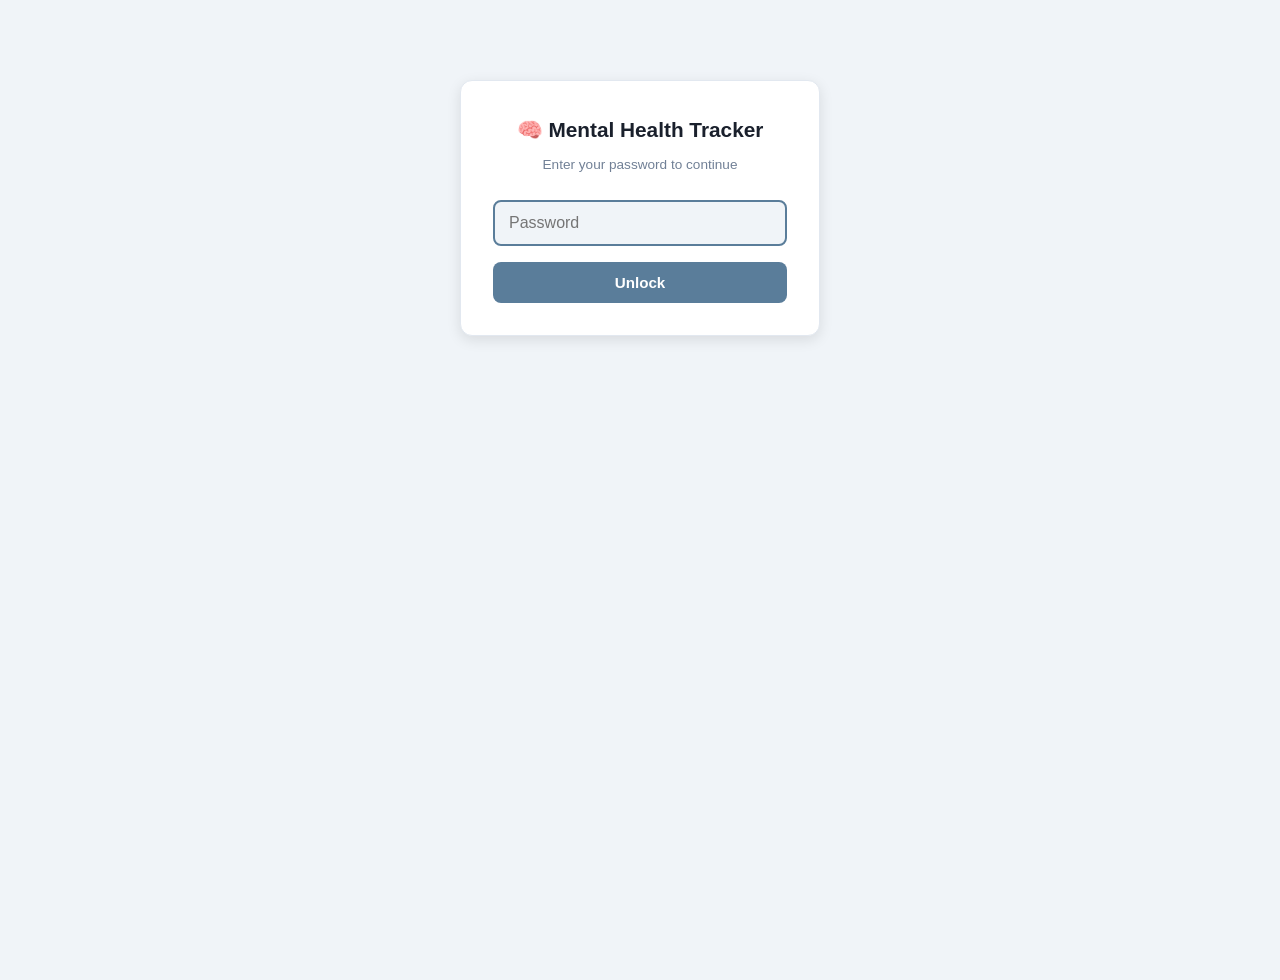
<file: templates/login.html>
<!DOCTYPE html>
<html lang="en">
<head>
    <meta charset="UTF-8">
    <meta name="viewport" content="width=device-width, initial-scale=1.0">
    <title>Mental Health Tracker - Login</title>
    <link rel="stylesheet" href="/static/style.css">
    <style>
        .login-container {
            max-width: 360px;
            margin: 80px auto;
            padding: 32px;
            background: var(--card);
            border-radius: var(--radius);
            box-shadow: var(--shadow-lg);
            border: 1px solid var(--border);
        }
        .login-title {
            font-size: 1.3rem;
            font-weight: 700;
            margin-bottom: 8px;
            text-align: center;
        }
        .login-subtitle {
            font-size: 0.85rem;
            color: var(--text-muted);
            text-align: center;
            margin-bottom: 24px;
        }
        .login-input {
            width: 100%;
            padding: 12px 14px;
            border: 2px solid var(--border);
            border-radius: var(--radius-sm);
            font-family: var(--font);
            font-size: 1rem;
            color: var(--text);
            background: var(--bg);
            margin-bottom: 16px;
        }
        .login-input:focus {
            outline: none;
            border-color: var(--primary);
        }
        .login-error {
            color: var(--danger);
            font-size: 0.85rem;
            text-align: center;
            margin-bottom: 12px;
            display: none;
        }
    </style>
</head>
<body>
    <div class="login-container">
        <div class="login-title">🧠 Mental Health Tracker</div>
        <div class="login-subtitle">Enter your password to continue</div>
        <div class="login-error" id="error">Wrong password</div>
        <form onsubmit="doLogin(event)">
            <input type="password" class="login-input" id="password"
                   placeholder="Password" autofocus autocomplete="current-password">
            <button type="submit" class="btn btn-primary btn-block">Unlock</button>
        </form>
    </div>
    <script>
    async function doLogin(e) {
        e.preventDefault();
        const pw = document.getElementById('password').value;
        const errEl = document.getElementById('error');
        errEl.style.display = 'none';
        try {
            const res = await fetch('/login', {
                method: 'POST',
                headers: {'Content-Type': 'application/json'},
                body: JSON.stringify({password: pw}),
            });
            if (res.ok) {
                window.location.reload();
            } else {
                errEl.style.display = 'block';
                document.getElementById('password').select();
            }
        } catch (err) {
            errEl.textContent = 'Connection failed';
            errEl.style.display = 'block';
        }
    }
    </script>
</body>
</html>
</file>
<file: static/style.css>
:root {
    --bg: #f0f4f8;
    --card: #ffffff;
    --primary: #5a7d9a;
    --primary-hover: #4a6d8a;
    --primary-light: #ebf4fa;
    --text: #1a202c;
    --text-muted: #718096;
    --border: #e2e8f0;
    --success: #48bb78;
    --success-bg: #f0fff4;
    --warning: #ed8936;
    --danger: #e53e3e;
    --danger-bg: #fff5f5;
    --selected: #ebf8ff;
    --selected-border: #5a7d9a;
    --radius: 12px;
    --radius-sm: 8px;
    --shadow: 0 1px 3px rgba(0,0,0,0.08), 0 1px 2px rgba(0,0,0,0.06);
    --shadow-lg: 0 4px 14px rgba(0,0,0,0.1);
    --max-width: 560px;
    --font: -apple-system, BlinkMacSystemFont, 'Segoe UI', Roboto, Oxygen, Ubuntu, Cantarell, sans-serif;
}

@media (prefers-color-scheme: dark) {
    :root {
        --bg: #1a202c;
        --card: #2d3748;
        --primary: #7fb3d3;
        --primary-hover: #9ac5e0;
        --primary-light: #2a3a4a;
        --text: #e2e8f0;
        --text-muted: #a0aec0;
        --border: #4a5568;
        --success: #68d391;
        --success-bg: #1a3a2a;
        --warning: #f6ad55;
        --danger: #fc8181;
        --danger-bg: #3a1a1a;
        --selected: #2a3a4a;
        --selected-border: #7fb3d3;
        --shadow: 0 1px 3px rgba(0,0,0,0.3);
        --shadow-lg: 0 4px 14px rgba(0,0,0,0.4);
    }
}

* { box-sizing: border-box; margin: 0; padding: 0; }

body {
    font-family: var(--font);
    background: var(--bg);
    color: var(--text);
    line-height: 1.6;
    min-height: 100vh;
}

#app {
    max-width: var(--max-width);
    margin: 0 auto;
    padding: 16px;
    padding-bottom: 80px;
}

.loading {
    text-align: center;
    padding: 60px 20px;
    color: var(--text-muted);
    font-size: 1.1rem;
}

/* Header */
.header {
    display: flex;
    align-items: center;
    justify-content: space-between;
    padding: 12px 0;
    margin-bottom: 20px;
}

.header h1 {
    font-size: 1.4rem;
    font-weight: 700;
    color: var(--text);
}

.header-date {
    font-size: 0.85rem;
    color: var(--text-muted);
}

.header-back {
    display: flex;
    align-items: center;
    gap: 8px;
    background: none;
    border: none;
    color: var(--primary);
    font-size: 1rem;
    cursor: pointer;
    padding: 4px 0;
    font-family: var(--font);
}

.header-back:hover { opacity: 0.8; }

/* Navigation tabs */
.nav-tabs {
    display: flex;
    gap: 8px;
    margin-bottom: 20px;
}

.nav-tab {
    flex: 1;
    padding: 10px;
    text-align: center;
    background: var(--card);
    border: 2px solid var(--border);
    border-radius: var(--radius-sm);
    cursor: pointer;
    font-size: 0.9rem;
    font-weight: 600;
    color: var(--text-muted);
    font-family: var(--font);
    transition: all 0.15s;
}

.nav-tab:hover { border-color: var(--primary); color: var(--text); }
.nav-tab.active { border-color: var(--primary); color: var(--primary); background: var(--primary-light); }

/* Cards */
.card {
    background: var(--card);
    border-radius: var(--radius);
    padding: 20px;
    margin-bottom: 12px;
    box-shadow: var(--shadow);
    border: 1px solid var(--border);
    cursor: pointer;
    transition: box-shadow 0.15s, border-color 0.15s;
}

.card:hover {
    box-shadow: var(--shadow-lg);
    border-color: var(--primary);
}

.card-title {
    font-size: 1.1rem;
    font-weight: 600;
    margin-bottom: 4px;
}

.card-desc {
    font-size: 0.85rem;
    color: var(--text-muted);
    margin-bottom: 8px;
}

.card-meta {
    font-size: 0.8rem;
    color: var(--text-muted);
    display: flex;
    gap: 12px;
}

.card-badge {
    display: inline-block;
    padding: 2px 10px;
    border-radius: 20px;
    font-size: 0.75rem;
    font-weight: 600;
}

.badge-resume {
    background: var(--warning);
    color: #fff;
}

.badge-score {
    background: var(--primary-light);
    color: var(--primary);
    border: 1px solid var(--primary);
}

/* Progress bar */
.progress-container {
    margin-bottom: 24px;
}

.progress-text {
    display: flex;
    justify-content: space-between;
    font-size: 0.8rem;
    color: var(--text-muted);
    margin-bottom: 6px;
}

.progress-bar {
    height: 6px;
    background: var(--border);
    border-radius: 3px;
    overflow: hidden;
}

.progress-fill {
    height: 100%;
    background: var(--primary);
    border-radius: 3px;
    transition: width 0.3s ease;
}

/* Question */
.question-section {
    font-size: 0.8rem;
    color: var(--primary);
    font-weight: 600;
    text-transform: uppercase;
    letter-spacing: 0.05em;
    margin-bottom: 8px;
}

.question-text {
    font-size: 1.15rem;
    font-weight: 500;
    margin-bottom: 6px;
    line-height: 1.5;
}

.question-desc {
    font-size: 0.85rem;
    color: var(--text-muted);
    margin-bottom: 20px;
    font-style: italic;
}

/* Options */
.options {
    display: flex;
    flex-direction: column;
    gap: 8px;
    margin-bottom: 24px;
}

.option {
    display: flex;
    align-items: center;
    gap: 12px;
    padding: 14px 16px;
    background: var(--card);
    border: 2px solid var(--border);
    border-radius: var(--radius-sm);
    cursor: pointer;
    transition: all 0.15s;
    font-size: 1rem;
    font-family: var(--font);
    color: var(--text);
}

.option:hover {
    border-color: var(--primary);
    background: var(--primary-light);
}

.option.selected {
    border-color: var(--selected-border);
    background: var(--selected);
}

.option-radio {
    width: 20px;
    height: 20px;
    border-radius: 50%;
    border: 2px solid var(--border);
    flex-shrink: 0;
    display: flex;
    align-items: center;
    justify-content: center;
    transition: all 0.15s;
}

.option.selected .option-radio {
    border-color: var(--selected-border);
}

.option.selected .option-radio::after {
    content: '';
    width: 10px;
    height: 10px;
    border-radius: 50%;
    background: var(--selected-border);
}

/* Checkbox variant */
.option-check {
    width: 20px;
    height: 20px;
    border-radius: 4px;
    border: 2px solid var(--border);
    flex-shrink: 0;
    display: flex;
    align-items: center;
    justify-content: center;
    transition: all 0.15s;
    font-size: 0.8rem;
    color: #fff;
}

.option.selected .option-check {
    border-color: var(--selected-border);
    background: var(--selected-border);
}

.option.selected .option-check::after {
    content: '\2713';
}

/* Yes/No buttons */
.yesno-options {
    display: flex;
    gap: 12px;
    margin-bottom: 24px;
}

.yesno-btn {
    flex: 1;
    padding: 18px;
    font-size: 1.1rem;
    font-weight: 600;
    border: 2px solid var(--border);
    border-radius: var(--radius-sm);
    cursor: pointer;
    text-align: center;
    transition: all 0.15s;
    font-family: var(--font);
    background: var(--card);
    color: var(--text);
}

.yesno-btn:hover { border-color: var(--primary); }
.yesno-btn.selected { border-color: var(--selected-border); background: var(--selected); }

/* Dimmed: would cause contradiction, but still clickable */
.yesno-btn.dimmed,
.option.dimmed {
    opacity: 0.4;
    border-style: dashed;
    border-color: var(--danger);
}
.yesno-btn.dimmed:hover,
.option.dimmed:hover {
    opacity: 0.7;
    border-color: var(--danger);
}

/* Text input */
.text-input {
    width: 100%;
    min-height: 100px;
    padding: 12px;
    border: 2px solid var(--border);
    border-radius: var(--radius-sm);
    font-family: var(--font);
    font-size: 1rem;
    color: var(--text);
    background: var(--card);
    resize: vertical;
    line-height: 1.5;
}

.text-input:focus {
    outline: none;
    border-color: var(--primary);
}

/* Navigation buttons */
.nav-buttons {
    display: flex;
    justify-content: space-between;
    gap: 12px;
    margin-top: 20px;
}

.btn {
    padding: 12px 24px;
    border: none;
    border-radius: var(--radius-sm);
    font-size: 0.95rem;
    font-weight: 600;
    cursor: pointer;
    font-family: var(--font);
    transition: all 0.15s;
}

.btn-primary {
    background: var(--primary);
    color: #fff;
}

.btn-primary:hover { background: var(--primary-hover); }

.btn-secondary {
    background: var(--border);
    color: var(--text);
}

.btn-secondary:hover { opacity: 0.8; }

.btn-danger {
    background: transparent;
    color: var(--danger);
    border: 1px solid var(--danger);
}

.btn-danger:hover { background: var(--danger-bg); }

.btn-success {
    background: var(--success);
    color: #fff;
}

.btn-success:hover { opacity: 0.9; }

.btn-block {
    width: 100%;
    display: block;
}

.btn:disabled {
    opacity: 0.5;
    cursor: not-allowed;
}

/* Summary */
.summary-card {
    background: var(--card);
    border-radius: var(--radius);
    padding: 16px;
    margin-bottom: 12px;
    border: 1px solid var(--border);
}

.summary-section {
    font-size: 0.8rem;
    color: var(--primary);
    font-weight: 600;
    text-transform: uppercase;
    letter-spacing: 0.05em;
    margin-bottom: 4px;
}

.summary-question {
    font-weight: 500;
    margin-bottom: 4px;
}

.summary-answer {
    color: var(--primary);
    font-weight: 600;
}

.summary-unanswered {
    color: var(--text-muted);
    font-style: italic;
}

/* Score display */
.score-card {
    background: var(--primary-light);
    border: 2px solid var(--primary);
    border-radius: var(--radius);
    padding: 20px;
    text-align: center;
    margin-bottom: 20px;
}

.score-value {
    font-size: 2rem;
    font-weight: 700;
    color: var(--primary);
}

.score-label {
    font-size: 1rem;
    color: var(--text);
    font-weight: 500;
}

.score-sublabel {
    font-size: 0.85rem;
    color: var(--text-muted);
    margin-top: 4px;
}

/* History */
.history-group-title {
    font-size: 0.85rem;
    color: var(--text-muted);
    font-weight: 600;
    padding: 8px 0;
    margin-top: 12px;
}

.history-card {
    background: var(--card);
    border-radius: var(--radius-sm);
    padding: 14px 16px;
    margin-bottom: 8px;
    border: 1px solid var(--border);
    display: flex;
    justify-content: space-between;
    align-items: center;
    cursor: pointer;
    transition: all 0.15s;
}

.history-card:hover { border-color: var(--primary); }

.history-title {
    font-weight: 600;
    font-size: 0.95rem;
}

.history-time {
    font-size: 0.8rem;
    color: var(--text-muted);
}

.history-score {
    text-align: right;
}

.history-score-value {
    font-weight: 700;
    color: var(--primary);
}

.history-score-label {
    font-size: 0.75rem;
    color: var(--text-muted);
}

/* Empty state */
.empty-state {
    text-align: center;
    padding: 40px 20px;
    color: var(--text-muted);
}

.empty-state-icon {
    font-size: 2.5rem;
    margin-bottom: 12px;
}

/* Resume banner */
.resume-banner {
    background: var(--card);
    border: 2px solid var(--warning);
    border-radius: var(--radius);
    padding: 16px;
    margin-bottom: 16px;
    display: flex;
    align-items: center;
    justify-content: space-between;
    gap: 12px;
}

.resume-info {
    flex: 1;
}

.resume-title {
    font-weight: 600;
    font-size: 0.95rem;
}

.resume-detail {
    font-size: 0.8rem;
    color: var(--text-muted);
}

.resume-actions {
    display: flex;
    gap: 8px;
}

/* Autosave indicator */
.autosave-indicator {
    position: fixed;
    top: 12px;
    right: 12px;
    font-size: 0.75rem;
    color: var(--text-muted);
    background: var(--card);
    padding: 4px 10px;
    border-radius: 20px;
    box-shadow: var(--shadow);
    opacity: 0;
    transition: opacity 0.3s;
    z-index: 100;
}

.autosave-indicator.visible { opacity: 1; }
.autosave-indicator.saved { color: var(--success); }

/* Confirm dialog */
.confirm-overlay {
    position: fixed;
    inset: 0;
    background: rgba(0,0,0,0.4);
    display: flex;
    align-items: center;
    justify-content: center;
    z-index: 200;
    padding: 20px;
}

.confirm-dialog {
    background: var(--card);
    border-radius: var(--radius);
    padding: 24px;
    max-width: 360px;
    width: 100%;
    box-shadow: var(--shadow-lg);
}

.confirm-title {
    font-size: 1.1rem;
    font-weight: 600;
    margin-bottom: 8px;
}

.confirm-message {
    font-size: 0.9rem;
    color: var(--text-muted);
    margin-bottom: 20px;
}

.confirm-buttons {
    display: flex;
    gap: 8px;
    justify-content: flex-end;
}

/* Flow button */
.flow-btn {
    margin-bottom: 16px;
    padding: 18px 20px;
    font-size: 1.15rem;
    text-align: left;
    display: flex;
    flex-direction: column;
    gap: 4px;
    border-radius: var(--radius);
}

.flow-btn-meta {
    font-size: 0.8rem;
    font-weight: 400;
    opacity: 0.85;
}

.flow-progress-label {
    font-size: 0.8rem;
    color: var(--primary);
    font-weight: 600;
    margin-bottom: 4px;
    text-align: center;
}

.section-label {
    font-size: 0.8rem;
    color: var(--text-muted);
    font-weight: 600;
    text-transform: uppercase;
    letter-spacing: 0.05em;
    margin-bottom: 10px;
    margin-top: 8px;
}

/* History controls */
.h-toolbar {
    display: flex;
    gap: 6px;
    align-items: center;
    margin-bottom: 8px;
}

.h-search {
    flex: 1;
    padding: 8px 12px;
    border: 2px solid var(--border);
    border-radius: var(--radius-sm);
    font-family: var(--font);
    font-size: 0.9rem;
    color: var(--text);
    background: var(--card);
}

.h-search:focus { outline: none; border-color: var(--primary); }

.h-icon-btn {
    width: 36px;
    height: 36px;
    display: flex;
    align-items: center;
    justify-content: center;
    border: 2px solid var(--border);
    border-radius: var(--radius-sm);
    background: var(--card);
    color: var(--text-muted);
    cursor: pointer;
    flex-shrink: 0;
    transition: all 0.15s;
}

.h-icon-btn:hover { border-color: var(--primary); color: var(--primary); }
.h-icon-btn.active { border-color: var(--primary); color: var(--primary); background: var(--primary-light); }

.h-filter-panel {
    margin-bottom: 10px;
    background: var(--card);
    border: 1px solid var(--border);
    border-radius: var(--radius-sm);
    padding: 12px;
}

.hf-section {
    margin-bottom: 10px;
}

.hf-section:last-child { margin-bottom: 0; }

.hf-label {
    display: block;
    font-size: 0.7rem;
    font-weight: 700;
    text-transform: uppercase;
    letter-spacing: 0.04em;
    color: var(--text-muted);
    margin-bottom: 6px;
}

.hf-checks {
    display: flex;
    flex-wrap: wrap;
    gap: 6px;
}

.hf-check {
    display: inline-flex;
    align-items: center;
    gap: 5px;
    font-size: 0.8rem;
    cursor: pointer;
    user-select: none;
    padding: 4px 8px;
    border-radius: 4px;
    transition: background 0.1s;
}

.hf-check:hover { background: var(--primary-light); }

.hf-date-presets {
    display: flex;
    gap: 4px;
    flex-wrap: wrap;
}

.hf-preset {
    padding: 5px 10px;
    border: 1px solid var(--border);
    border-radius: 4px;
    background: var(--card);
    font-family: var(--font);
    font-size: 0.78rem;
    color: var(--text-muted);
    cursor: pointer;
    transition: all 0.15s;
}

.hf-preset:hover { border-color: var(--primary); color: var(--text); }
.hf-preset.active { border-color: var(--primary); background: var(--primary-light); color: var(--primary); font-weight: 600; }

.hf-custom-date {
    display: flex;
    align-items: center;
    gap: 8px;
    margin-top: 8px;
}

.hf-custom-date input {
    padding: 5px 8px;
    border: 1px solid var(--border);
    border-radius: 4px;
    font-family: var(--font);
    font-size: 0.82rem;
    color: var(--text);
    background: var(--bg);
}

.hf-custom-date input:focus { outline: none; border-color: var(--primary); }
.hf-custom-date span { font-size: 0.8rem; color: var(--text-muted); }

.h-select-actions {
    display: flex;
    gap: 6px;
}

.badge-generated {
    background: #fef3c7;
    color: #92400e;
    border: 1px solid #f59e0b;
}

.export-formats {
    display: flex;
    flex-direction: column;
    gap: 8px;
    margin-top: 8px;
}

.export-formats label {
    display: flex;
    align-items: center;
    gap: 8px;
    font-size: 0.9rem;
    cursor: pointer;
}

/* Generate modal */
.gen-dialog {
    background: var(--card);
    border-radius: var(--radius);
    padding: 24px;
    max-width: 480px;
    width: 100%;
    box-shadow: var(--shadow-lg);
    max-height: 80vh;
    overflow-y: auto;
}

.gen-row {
    padding: 10px 0;
    border-bottom: 1px solid var(--border);
}

.gen-row:last-of-type { border-bottom: none; }

.gen-opts {
    display: flex;
    align-items: center;
    gap: 12px;
    margin-top: 6px;
    padding-left: 25px;
}

.gen-days {
    font-size: 0.82rem;
    color: var(--text-muted);
}

.gen-days input {
    width: 70px;
    padding: 4px 6px;
    border: 1px solid var(--border);
    border-radius: 4px;
    font-family: var(--font);
    font-size: 0.82rem;
    color: var(--text);
    background: var(--bg);
}

.gen-days input:focus { outline: none; border-color: var(--primary); }

/* Selection */
.h-select-bar {
    display: flex;
    align-items: center;
    justify-content: space-between;
    padding: 8px 0;
    margin-bottom: 4px;
    border-bottom: 1px solid var(--border);
}

.h-select-all {
    display: flex;
    align-items: center;
    gap: 8px;
    cursor: pointer;
    font-size: 0.85rem;
    color: var(--text-muted);
    user-select: none;
}

.h-check {
    width: 20px;
    height: 20px;
    border: 2px solid var(--border);
    border-radius: 4px;
    display: inline-flex;
    align-items: center;
    justify-content: center;
    font-size: 0.75rem;
    color: #fff;
    flex-shrink: 0;
    transition: all 0.15s;
    cursor: pointer;
}

.h-check.checked {
    background: var(--primary);
    border-color: var(--primary);
}

.history-card.h-selected {
    border-color: var(--primary);
    background: var(--primary-light);
}

.history-card {
    display: flex;
    align-items: center;
    gap: 10px;
}

.h-card-body {
    flex: 1;
    min-width: 0;
}

.history-controls {
    margin-bottom: 16px;
}

.search-input {
    width: 100%;
    padding: 10px 14px;
    border: 2px solid var(--border);
    border-radius: var(--radius-sm);
    font-family: var(--font);
    font-size: 0.95rem;
    color: var(--text);
    background: var(--card);
    margin-bottom: 8px;
}

.search-input:focus {
    outline: none;
    border-color: var(--primary);
}

.history-filters {
    display: flex;
    gap: 8px;
}

.filter-select {
    flex: 1;
    padding: 8px 10px;
    border: 2px solid var(--border);
    border-radius: var(--radius-sm);
    font-family: var(--font);
    font-size: 0.85rem;
    color: var(--text);
    background: var(--card);
    cursor: pointer;
    -webkit-appearance: none;
    appearance: none;
    background-image: url("data:image/svg+xml,%3Csvg xmlns='http://www.w3.org/2000/svg' width='12' height='12' fill='%23718096' viewBox='0 0 16 16'%3E%3Cpath d='M8 11L3 6h10z'/%3E%3C/svg%3E");
    background-repeat: no-repeat;
    background-position: right 10px center;
    padding-right: 28px;
}

.filter-select:focus {
    outline: none;
    border-color: var(--primary);
}

.history-count {
    text-align: center;
    font-size: 0.8rem;
    color: var(--text-muted);
    padding: 12px 0;
}

.badge-flow {
    background: var(--primary-light);
    color: var(--primary);
    border: 1px solid var(--primary);
}

/* Reorder list */
.reorder-list {
    display: flex;
    flex-direction: column;
    gap: 8px;
}

.reorder-item {
    display: flex;
    align-items: center;
    gap: 12px;
    padding: 14px 16px;
    background: var(--card);
    border: 2px solid var(--border);
    border-radius: var(--radius-sm);
    cursor: grab;
    transition: border-color 0.15s, box-shadow 0.15s, opacity 0.15s;
    user-select: none;
    -webkit-user-select: none;
    touch-action: none;
}

.reorder-item:active { cursor: grabbing; }

.reorder-item.reorder-deselected {
    opacity: 0.45;
    cursor: default;
    border-style: dashed;
}

.reorder-check {
    display: flex;
    align-items: center;
    cursor: pointer;
    flex-shrink: 0;
}

.reorder-check input[type="checkbox"] {
    width: 18px;
    height: 18px;
    cursor: pointer;
    accent-color: var(--primary);
}

.reorder-item.dragging {
    opacity: 0.5;
    border-color: var(--primary);
}

.reorder-item.drag-over {
    border-color: var(--primary);
    box-shadow: 0 0 0 2px var(--primary-light);
}

.reorder-handle {
    font-size: 1.4rem;
    color: var(--text-muted);
    flex-shrink: 0;
    line-height: 1;
}

.reorder-content {
    flex: 1;
    display: flex;
    align-items: center;
    gap: 12px;
}

.reorder-number {
    width: 28px;
    height: 28px;
    border-radius: 50%;
    background: var(--primary-light);
    color: var(--primary);
    font-weight: 700;
    font-size: 0.85rem;
    display: flex;
    align-items: center;
    justify-content: center;
    flex-shrink: 0;
}

.reorder-title {
    font-weight: 600;
    font-size: 0.95rem;
}

.reorder-desc {
    font-size: 0.78rem;
    color: var(--text-muted);
    line-height: 1.3;
}

.reorder-arrows {
    display: flex;
    flex-direction: column;
    gap: 2px;
    flex-shrink: 0;
}

.reorder-arrow {
    background: none;
    border: 1px solid var(--border);
    border-radius: 4px;
    width: 28px;
    height: 22px;
    cursor: pointer;
    display: flex;
    align-items: center;
    justify-content: center;
    font-size: 0.7rem;
    color: var(--text-muted);
    transition: all 0.15s;
    font-family: var(--font);
}

.reorder-arrow:hover:not(:disabled) {
    border-color: var(--primary);
    color: var(--primary);
}

.reorder-arrow:disabled {
    opacity: 0.3;
    cursor: not-allowed;
}

.constraint-error {
    background: var(--danger-bg);
    color: var(--danger);
    border: 1px solid var(--danger);
    border-radius: var(--radius-sm);
    padding: 10px 14px;
    font-size: 0.85rem;
    font-weight: 500;
    margin-bottom: 12px;
}

.contradiction-banner {
    background: var(--danger-bg);
    color: var(--danger);
    border: 1px solid var(--danger);
    border-radius: var(--radius-sm);
    padding: 10px 14px;
    font-size: 0.82rem;
    line-height: 1.4;
    margin-bottom: 12px;
}

.contradiction-actions {
    margin-top: 8px;
    display: flex;
    gap: 8px;
}

.contra-detail {
    margin: 4px 0;
    padding-left: 4px;
    border-left: 2px solid var(--danger);
}

.btn-sm {
    padding: 6px 14px;
    font-size: 0.8rem;
}

/* Sticky submit bar for flow review */
.sticky-submit-bar {
    position: fixed;
    bottom: 0;
    left: 0;
    right: 0;
    padding: 12px 16px;
    padding-bottom: max(12px, env(safe-area-inset-bottom));
    background: var(--card);
    border-top: 1px solid var(--border);
    box-shadow: 0 -2px 8px rgba(0,0,0,0.08);
    z-index: 50;
    display: flex;
    justify-content: center;
}

.sticky-submit-bar .btn {
    max-width: var(--max-width);
}

/* Compact header for questionnaire view */
.compact-header {
    display: flex;
    align-items: center;
    justify-content: space-between;
    padding: 8px 0;
    margin-bottom: 4px;
    gap: 8px;
}

.compact-title {
    font-size: 0.85rem;
    font-weight: 600;
    color: var(--text);
    flex: 1;
    text-align: center;
    overflow: hidden;
    text-overflow: ellipsis;
    white-space: nowrap;
}

.compact-pos {
    font-size: 0.75rem;
    color: var(--text-muted);
    white-space: nowrap;
}

.exit-link {
    background: none;
    border: none;
    color: var(--text-muted);
    font-size: 0.7rem;
    cursor: pointer;
    font-family: var(--font);
    padding: 2px 6px;
    border-radius: 4px;
    white-space: nowrap;
    transition: all 0.15s;
}

.exit-link:hover {
    color: var(--primary);
    background: var(--primary-light);
}

/* Dual progress bars */
.dual-progress {
    display: flex;
    flex-direction: column;
    gap: 3px;
    margin-bottom: 16px;
}

.progress-row {
    display: flex;
    align-items: center;
    gap: 6px;
}

.progress-label {
    font-size: 0.65rem;
    color: var(--text-muted);
    width: 28px;
    text-align: right;
    flex-shrink: 0;
    text-transform: uppercase;
    letter-spacing: 0.03em;
}

.progress-bar.thin {
    height: 4px;
}

.progress-fill.flow-fill {
    background: var(--success);
}

/* Implied / Pre-filled */
.implied-label {
    font-size: 0.8rem;
    color: var(--warning);
    font-weight: 500;
    margin-bottom: 12px;
    font-style: italic;
}

.links-off-label {
    font-size: 0.75rem;
    color: var(--text-muted);
    font-style: italic;
    margin-bottom: 8px;
}

/* Timeframe banner */
.timeframe-banner {
    background: var(--primary-light);
    color: var(--primary);
    border: 1px solid var(--primary);
    border-radius: var(--radius-sm);
    padding: 8px 14px;
    font-size: 0.85rem;
    font-weight: 500;
    margin-bottom: 16px;
    text-align: center;
}

/* Config section on flow order page */
.config-section {
    margin-bottom: 16px;
}

.config-label {
    font-size: 0.8rem;
    font-weight: 600;
    color: var(--text-muted);
    text-transform: uppercase;
    letter-spacing: 0.04em;
    margin-bottom: 6px;
    display: block;
}

.timeframe-picker {
    display: flex;
    gap: 6px;
    margin-bottom: 8px;
}

.tf-btn {
    flex: 1;
    padding: 10px 12px;
    border: 2px solid var(--border);
    border-radius: var(--radius-sm);
    background: var(--card);
    font-family: var(--font);
    font-size: 0.85rem;
    color: var(--text);
    cursor: pointer;
    transition: all 0.15s;
    text-align: center;
}

.tf-btn:hover { border-color: var(--primary); }
.tf-btn.active { border-color: var(--primary); background: var(--primary-light); color: var(--primary); font-weight: 600; }

.tf-custom {
    padding: 8px 0;
}

.tf-custom input {
    width: 100px;
    padding: 6px 10px;
    border: 2px solid var(--border);
    border-radius: var(--radius-sm);
    font-family: var(--font);
    font-size: 0.9rem;
    color: var(--text);
    background: var(--card);
}

.tf-custom input:focus { outline: none; border-color: var(--primary); }

/* Micro badge */
.badge-micro {
    background: #e0e7ff;
    color: #4338ca;
    border: 1px solid #818cf8;
}

/* Radio-dot slider */
.slider-value-label {
    text-align: center;
    font-size: 1rem;
    font-weight: 600;
    color: var(--primary);
    margin-bottom: 20px;
    min-height: 1.4em;
}

.radio-slider {
    position: relative;
    margin: 0 20px 40px;
    height: 20px;
}

.radio-slider-track {
    position: absolute;
    top: 9px;
    left: 0;
    right: 0;
    height: 3px;
    background: var(--border);
    border-radius: 2px;
}

.radio-slider-dots {
    position: relative;
    height: 20px;
}

.radio-dot-wrap {
    position: absolute;
    transform: translateX(-10px);
    width: 20px;
    height: 20px;
    cursor: pointer;
    display: flex;
    align-items: center;
    justify-content: center;
    z-index: 2;
}

.radio-dot {
    width: 16px;
    height: 16px;
    border-radius: 50%;
    border: 3px solid var(--border);
    background: var(--card);
    transition: all 0.15s;
    box-sizing: border-box;
}

.radio-dot-wrap:hover .radio-dot {
    border-color: var(--primary);
    transform: scale(1.2);
}

.radio-dot.selected {
    border-color: var(--primary);
    background: var(--primary);
}

.radio-dot.implied {
    border-color: var(--warning);
    background: var(--warning);
}

.radio-slider-labels {
    display: flex;
    justify-content: space-between;
    font-size: 0.72rem;
    color: var(--text-muted);
    margin-top: 8px;
    padding: 0;
}

/* Hide old segmented buttons */
.seg-slider { display: none; }

/* Keep old slider CSS hidden */
.slider-container { display: none; }

.implied-badge {
    display: inline-block;
    font-size: 0.65rem;
    padding: 1px 6px;
    border-radius: 10px;
    background: var(--warning);
    color: #fff;
    font-weight: 600;
    text-transform: uppercase;
    letter-spacing: 0.03em;
    vertical-align: middle;
    margin-left: 4px;
}

.yesno-btn.implied,
.option.implied {
    border-color: var(--warning);
    border-style: dashed;
}

.skip-implied-btn {
    margin-top: 12px;
    margin-bottom: 8px;
    border: 2px dashed var(--warning);
    color: var(--warning);
    font-weight: 600;
}

.skip-implied-btn:hover {
    background: var(--warning);
    color: #fff;
}

/* Review improvements */
.review-clickable {
    cursor: pointer;
    position: relative;
    transition: border-color 0.15s;
}

.review-clickable:hover {
    border-color: var(--primary);
}

.review-edit-hint {
    font-size: 0.7rem;
    color: var(--text-muted);
    opacity: 0;
    transition: opacity 0.15s;
    text-align: right;
    margin-top: 2px;
}

.review-clickable:hover .review-edit-hint {
    opacity: 1;
}

.review-actions {
    margin-top: 24px;
    display: flex;
    gap: 12px;
}

/* Sidebar toggle button */
.sidebar-toggle {
    background: none;
    border: 1px solid var(--border);
    border-radius: var(--radius-sm);
    font-size: 1rem;
    cursor: pointer;
    padding: 2px 8px;
    color: var(--text-muted);
    font-family: var(--font);
    transition: all 0.15s;
    flex-shrink: 0;
}

.sidebar-toggle:hover {
    color: var(--primary);
    border-color: var(--primary);
    background: var(--primary-light);
}

/* Sidebar layout */
.layout-with-sidebar {
    position: relative;
}

.sidebar-overlay {
    display: none;
    position: fixed;
    inset: 0;
    background: rgba(0,0,0,0.3);
    z-index: 90;
}

.sidebar-overlay.visible {
    display: block;
}

.sidebar {
    position: fixed;
    top: 0;
    left: 0;
    bottom: 0;
    width: 280px;
    max-width: 80vw;
    background: var(--card);
    border-right: 1px solid var(--border);
    box-shadow: var(--shadow-lg);
    z-index: 95;
    transform: translateX(-100%);
    transition: transform 0.25s ease;
    display: flex;
    flex-direction: column;
    overflow: hidden;
}

.sidebar.open {
    transform: translateX(0);
}

.sb-header {
    display: flex;
    align-items: center;
    justify-content: space-between;
    padding: 12px 14px;
    border-bottom: 1px solid var(--border);
    flex-shrink: 0;
}

.sb-header-title {
    font-weight: 700;
    font-size: 0.9rem;
    color: var(--text);
}

.sb-close {
    background: none;
    border: none;
    font-size: 1.1rem;
    cursor: pointer;
    color: var(--text-muted);
    padding: 2px 6px;
    border-radius: 4px;
    font-family: var(--font);
}

.sb-close:hover {
    color: var(--text);
    background: var(--border);
}

.sb-body {
    flex: 1;
    overflow-y: auto;
    padding: 8px 0;
}

/* Sidebar groups */
.sb-group {
    margin-bottom: 4px;
}

.sb-group-title {
    padding: 6px 14px;
    font-size: 0.7rem;
    font-weight: 700;
    text-transform: uppercase;
    letter-spacing: 0.04em;
    color: var(--primary);
    position: sticky;
    top: 0;
    background: var(--card);
    z-index: 1;
}

.sb-group-done .sb-group-title {
    color: var(--success);
}

.sb-group-future .sb-group-title {
    color: var(--text-muted);
    opacity: 0.6;
}

/* Sidebar items */
.sb-item {
    display: flex;
    align-items: flex-start;
    gap: 8px;
    padding: 5px 14px;
    font-size: 0.75rem;
    line-height: 1.35;
    color: var(--text-muted);
    transition: background 0.1s;
}

.sb-item.sb-clickable {
    cursor: pointer;
}

.sb-item.sb-clickable:hover {
    background: var(--primary-light);
    color: var(--text);
}

.sb-item.sb-active {
    background: var(--primary-light);
    color: var(--primary);
    font-weight: 600;
    border-left: 3px solid var(--primary);
    padding-left: 11px;
}

.sb-text {
    flex: 1;
    overflow: hidden;
    text-overflow: ellipsis;
    display: -webkit-box;
    -webkit-line-clamp: 2;
    -webkit-box-orient: vertical;
}

.sb-icon {
    flex-shrink: 0;
    width: 14px;
    text-align: center;
    font-size: 0.7rem;
    margin-top: 1px;
}

.sb-answered { color: var(--primary); }
.sb-prefilled { color: var(--warning); }
.sb-submitted { color: var(--success); }
.sb-skipped { color: var(--text-muted); opacity: 0.5; }
.sb-current { color: var(--primary); }
.sb-future { color: var(--border); }

/* On wide screens, show sidebar persistently */
@media (min-width: 900px) {
    .sidebar {
        transform: translateX(0);
        box-shadow: none;
    }

    .sidebar-overlay {
        display: none !important;
    }

    .main-content {
        margin-left: 280px;
    }

    .sidebar-toggle {
        display: none;
    }

    #app {
        max-width: calc(var(--max-width) + 296px);
    }
}
</file>
